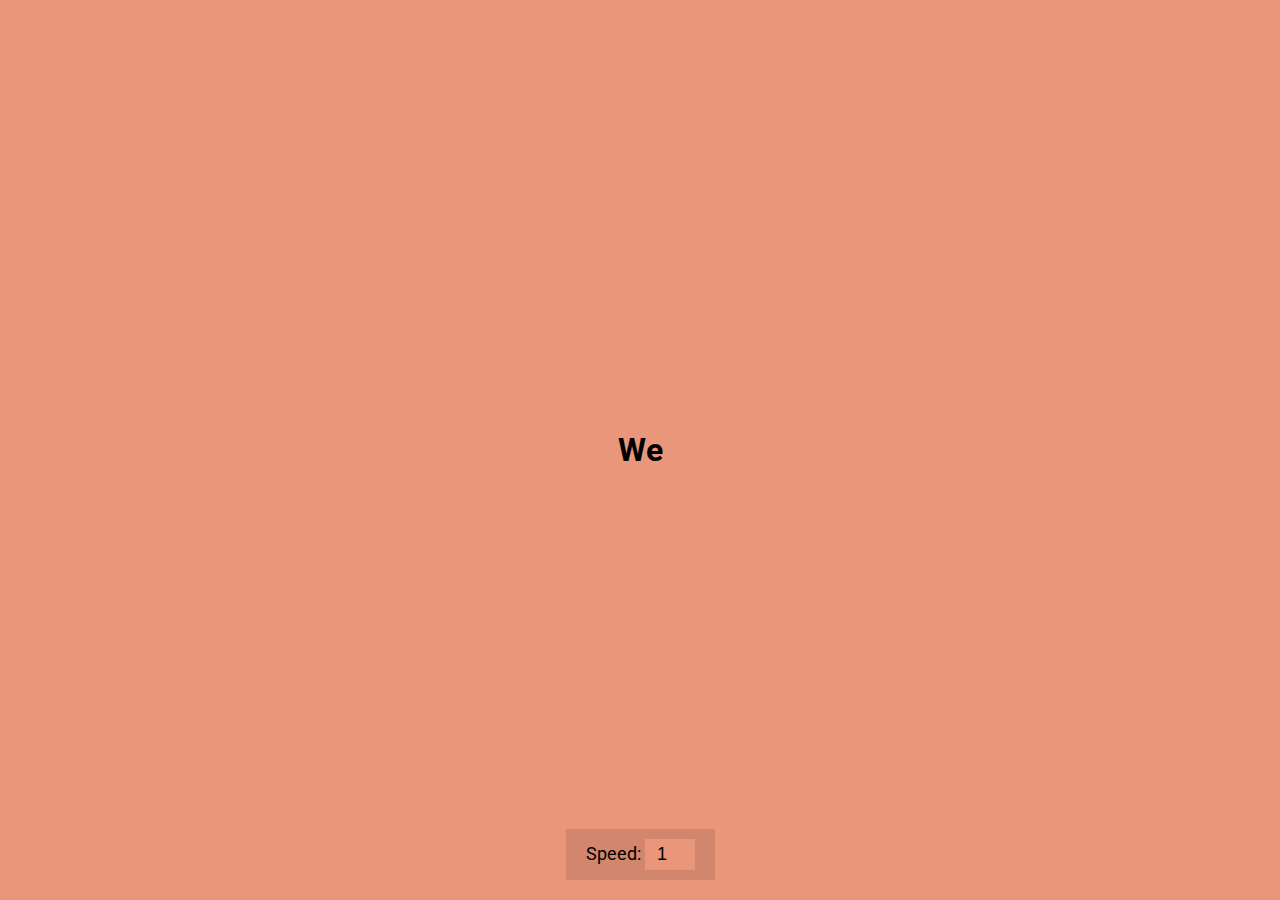
<file: Auto Text Effect/index.html>
<!DOCTYPE html>
<html lang="en">
  <head>
    <meta charset="UTF-8" />
    <meta name="viewport" content="width=device-width, initial-scale=1.0" />
    <link rel="stylesheet" href="style.css" />
    <title>Auto Text Effect</title>
  </head>
  <body>
    <h1 id="text">Starting...</h1>

    <div>
      <label for="speed">Speed:</label>
      <input type="number" name="speed" id="speed" value="1" min="1" max="10" step="1">
    </div>

    <script src="script.js"></script>
  </body>
</html>
</file>
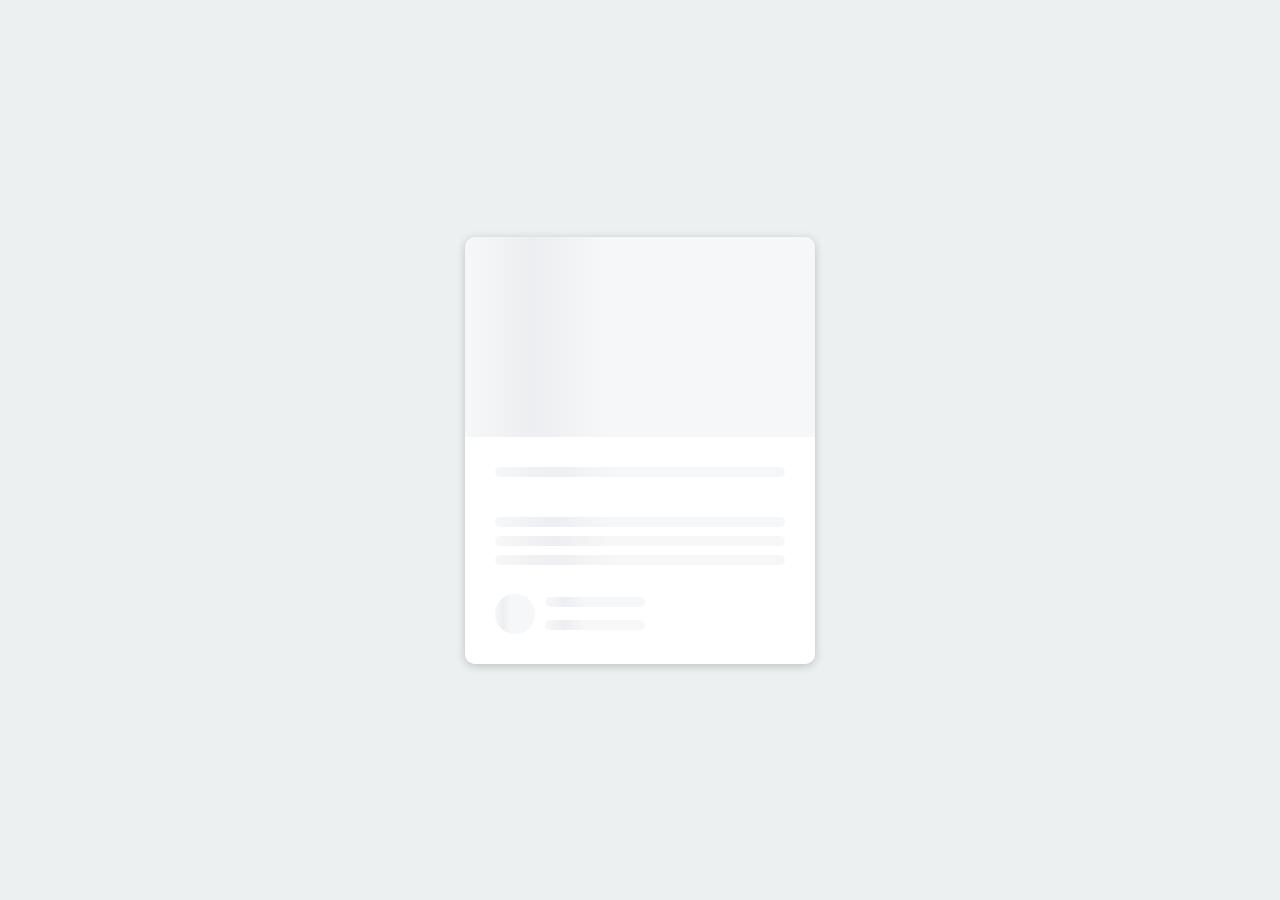
<file: Content Placeholder/index.html>
<!DOCTYPE html>
<html lang="en">
  <head>
    <meta charset="UTF-8" />
    <meta name="viewport" content="width=device-width, initial-scale=1.0" />
    <link rel="stylesheet" href="style.css" />
    <title>Content Placeholder</title>
  </head>
  <body>
    <div class="card">
      <div class="card-header animated-bg" id="header">&nbsp;</div>

      <div class="card-content">
        <h3 class="card-title animated-bg animated-bg-text" id="title">
          &nbsp;
        </h3>
        <p class="card-excerpt" id="excerpt">
          &nbsp;
          <span class="animated-bg animated-bg-text">&nbsp;</span>
          <span class="animated-bg animated-bg-text">&nbsp;</span>
          <span class="animated-bg animated-bg-text">&nbsp;</span>
        </p>
        <div class="author">
          <div class="profile-img animated-bg" id="profile_img">&nbsp;</div>
          <div class="author-info">
            <strong class="animated-bg animated-bg-text" id="name"
              >&nbsp;</strong
            >
            <small class="animated-bg animated-bg-text" id="date">&nbsp;</small>
          </div>
        </div>
      </div>
    </div>

    <script src="script.js"></script>
  </body>
</html>
</file>
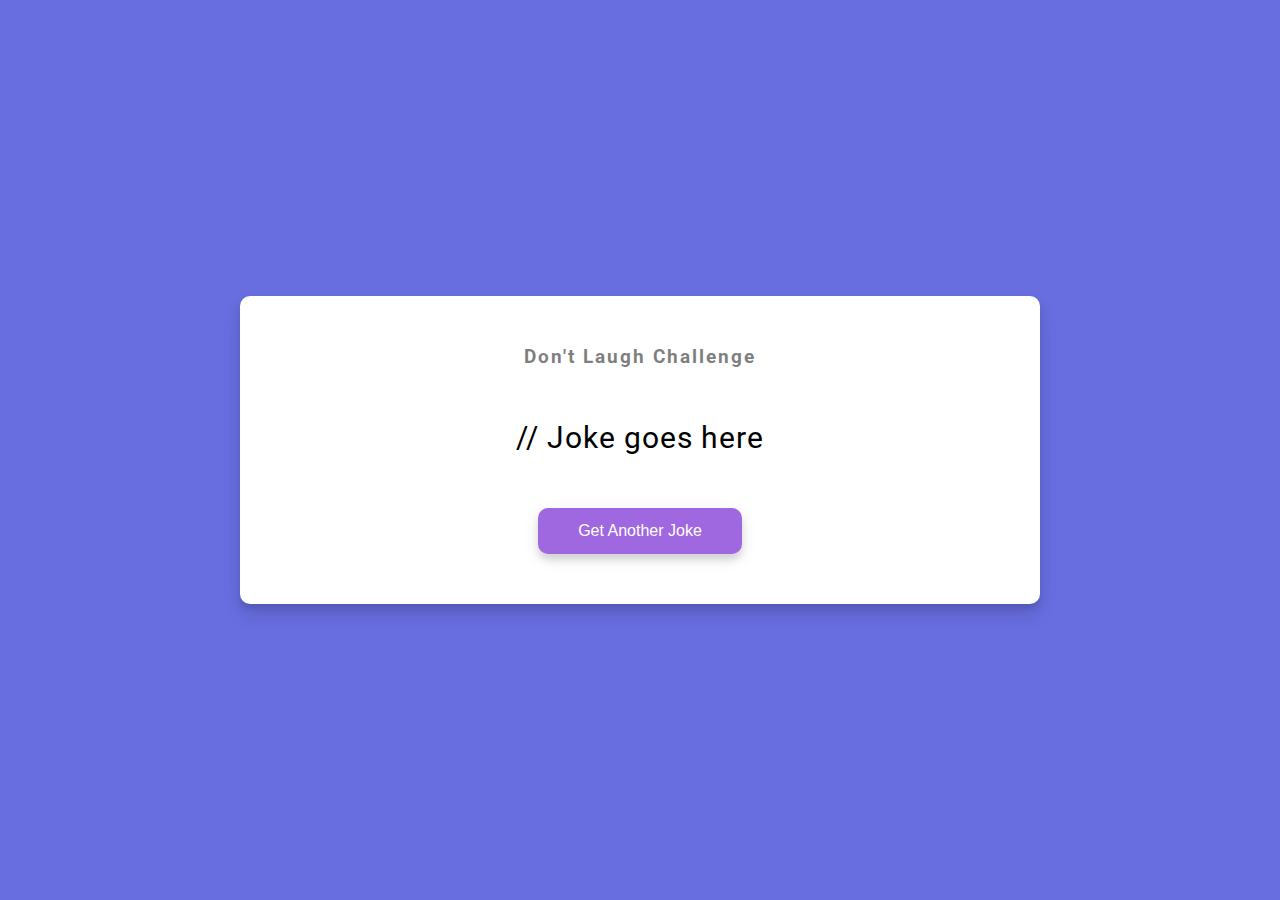
<file: Dad Jokes/index.html>
<!DOCTYPE html>
<html lang="en">
  <head>
    <meta charset="UTF-8" />
    <meta name="viewport" content="width=device-width, initial-scale=1.0" />
    <link rel="stylesheet" href="style.css" />
    <title>Dad Jokes</title>
  </head>
  <body>
    <div class="container">
      <h3>Don't Laugh Challenge</h3>
      <div id="joke" class="joke">// Joke goes here</div>
      <button id="jokeBtn" class="btn">Get Another Joke</button>
    </div>
    <script src="script.js"></script>
  </body>
</html>
</file>
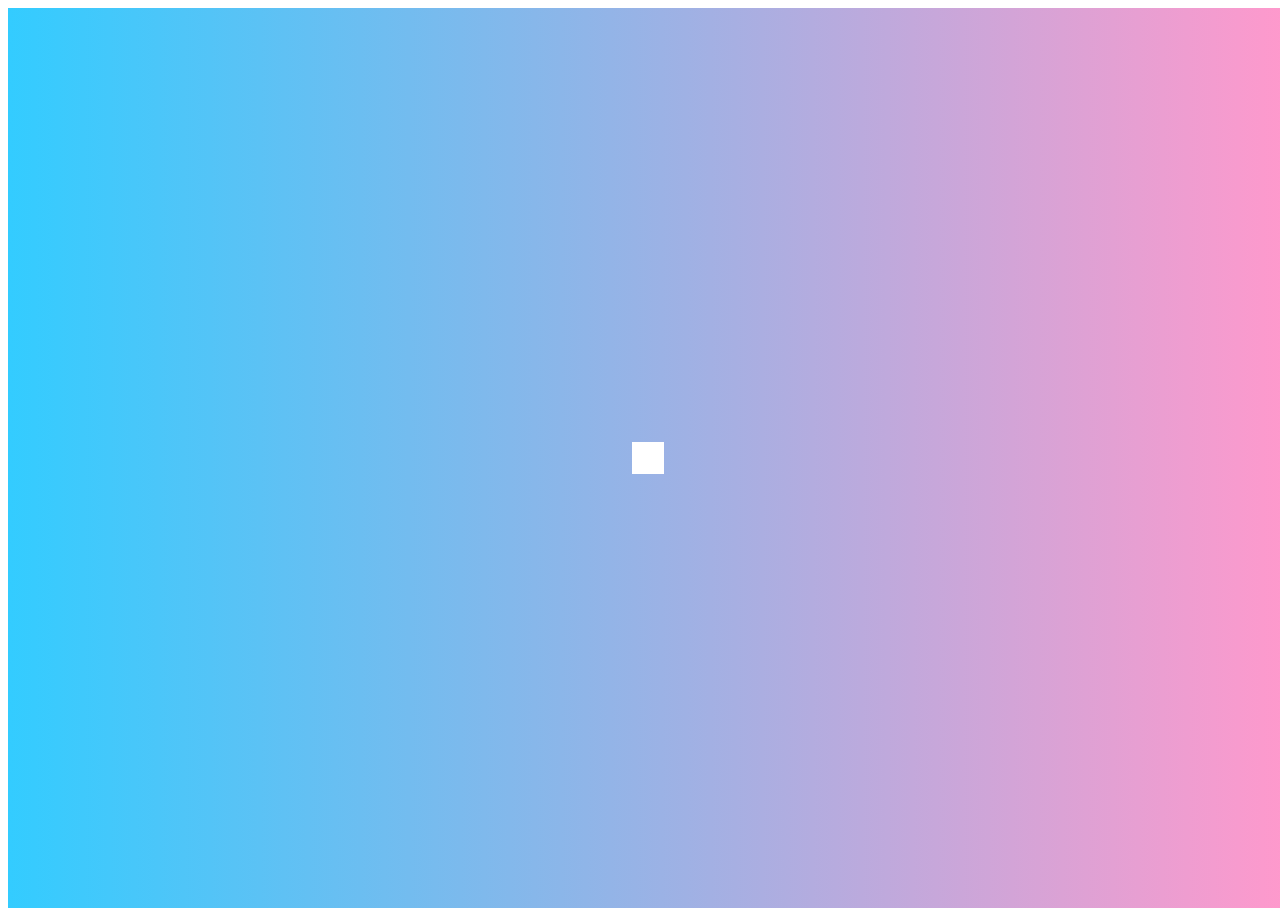
<file: Hidden Search Widget/index.html>
<!DOCTYPE html>
<html lang="en">
<head>
    <link rel="stylesheet" href="https://cdnjs.cloudflare.com/ajax/libs/font-awesome/6.2.0/css/all.min.css" integrity="sha512-xh6O/CkQoPOWDdYTDqeRdPCVd1SpvCA9XXcUnZS2FmJNp1coAFzvtCN9BmamE+4aHK8yyUHUSCcJHgXloTyT2A==" crossorigin="anonymous" referrerpolicy="no-referrer" />
    <meta charset="UTF-8">
    <meta http-equiv="X-UA-Compatible" content="IE=edge">
    <meta name="viewport" content="width=device-width, initial-scale=1.0">
    <link rel="stylesheet" href="style.css">
    <title>Hidden Search Widget</title>
</head>
<body>
    <div class="first-div">
        <div id="icon" class="icon">
            <textarea name="textarea" id="textarea" cols="30" rows="10"></textarea>
            <i id="search-icon" class="fa-solid fa-magnifying-glass"></i>
        </div>
    </div>
    <script src="script.js"></script>
</body>
</html>
</file>
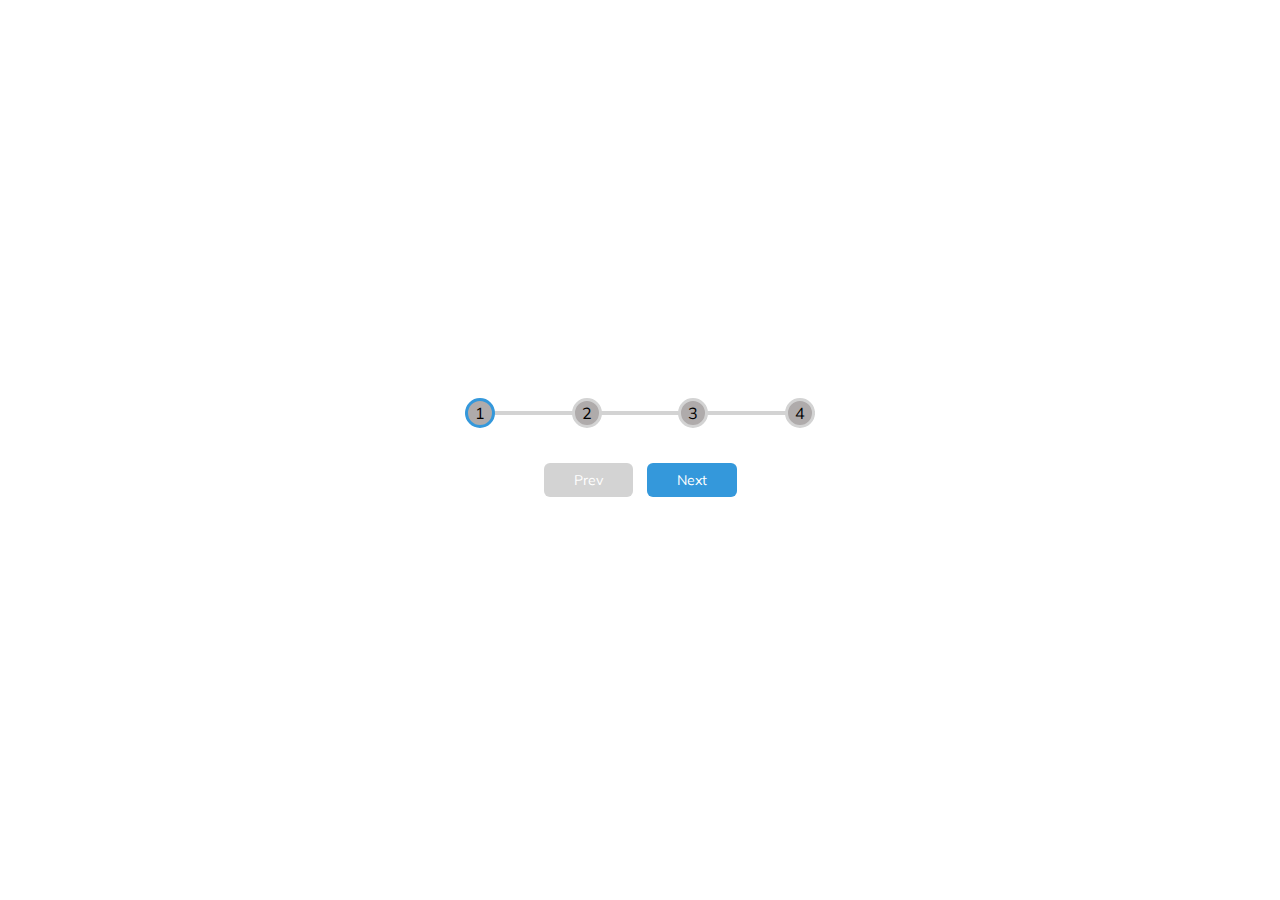
<file: Progress Steps/index.html>
<!DOCTYPE html>
<html lang="en">
<head>
    <meta charset="UTF-8">
    <meta http-equiv="X-UA-Compatible" content="IE=edge">
    <meta name="viewport" content="width=device-width, initial-scale=1.0">
    <link rel="stylesheet" href="style.css">
    <title>1day</title>
</head>
<body>
    <div class="container">
        <div class="progress-container">
            <div class="progress" id="progress"></div>
            <div class="circle active">1</div>
            <div class="circle">2</div>
            <div class="circle">3</div>
            <div class="circle">4</div>
        </div>
        <button class="btn" id="prev" disabled>Prev</button>
        <button class="btn" id="next">Next</button>
    </div>
    <script src="script.js"></script>
</body>
</html>
</file>
<file: Auto Text Effect/style.css>
@import url('https://fonts.googleapis.com/css2?family=Roboto:wght@400;700&display=swap');

* {
  box-sizing: border-box;
}

body {
  background-color: darksalmon;
  font-family: 'Roboto', sans-serif;
  display: flex;
  flex-direction: column;
  align-items: center;
  justify-content: center;
  height: 100vh;
  overflow: hidden;
  margin: 0;
}

div {
  position: absolute;
  bottom: 20px;
  background: rgba(0, 0, 0, 0.1);
  padding: 10px 20px;
  font-size: 18px;
}

input {
  width: 50px;
  padding: 5px;
  font-size: 18px;
  background-color: darksalmon;
  border: none;
  text-align: center;
}

input:focus {
  outline: none;
}
</file>
<file: Content Placeholder/style.css>
@import url('https://fonts.googleapis.com/css2?family=Roboto:wght@400;700&display=swap');

* {
  box-sizing: border-box;
}

body {
  background-color: #ecf0f1;
  font-family: 'Roboto', sans-serif;
  display: flex;
  align-items: center;
  justify-content: center;
  height: 100vh;
  overflow: hidden;
  margin: 0;
}

img {
  max-width: 100%;
}

.card {
  box-shadow: 0 2px 10px rgba(0, 0, 0, 0.2);
  border-radius: 10px;
  overflow: hidden;
  width: 350px;
}

.card-header {
  height: 200px;
}

.card-header img {
  object-fit: cover;
  height: 100%;
  width: 100%;
}

.card-content {
  background-color: #fff;
  padding: 30px;
}

.card-title {
  height: 20px;
  margin: 0;
}

.card-excerpt {
  color: #777;
  margin: 10px 0 20px;
}

.author {
  display: flex;
}

.profile-img {
  border-radius: 50%;
  overflow: hidden;
  height: 40px;
  width: 40px;
}

.author-info {
  display: flex;
  flex-direction: column;
  justify-content: space-around;
  margin-left: 10px;
  width: 100px;
}

.author-info small {
  color: #aaa;
  margin-top: 5px;
}

.animated-bg {
  background-image: linear-gradient(
    to right,
    #f6f7f8 0%,
    #edeef1 10%,
    #f6f7f8 20%,
    #f6f7f8 100%
  );
  background-size: 200% 100%;
  animation: bgPos 1s linear infinite;
}

.animated-bg-text {
  border-radius: 50px;
  display: inline-block;
  margin: 0;
  height: 10px;
  width: 100%;
}

@keyframes bgPos {
  0% {
    background-position: 50% 0;
  }

  100% {
    background-position: -150% 0;
  }
}
</file>
<file: Dad Jokes/style.css>
@import url('https://fonts.googleapis.com/css2?family=Roboto:wght@400;700&display=swap');

* {
  box-sizing: border-box;
}

body {
  background-color: #686de0;
  font-family: 'Roboto', sans-serif;
  display: flex;
  flex-direction: column;
  align-items: center;
  justify-content: center;
  height: 100vh;
  overflow: hidden;
  margin: 0;
  padding: 20px;
}

.container {
  background-color: #fff;
  border-radius: 10px;
  box-shadow: 0 10px 20px rgba(0, 0, 0, 0.1), 0 6px 6px rgba(0, 0, 0, 0.1);
  padding: 50px 20px;
  text-align: center;
  max-width: 100%;
  width: 800px;
}

h3 {
  margin: 0;
  opacity: 0.5;
  letter-spacing: 2px;
}

.joke {
  font-size: 30px;
  letter-spacing: 1px;
  line-height: 40px;
  margin: 50px auto;
  max-width: 600px;
}

.btn {
  background-color: #9f68e0;
  color: #fff;
  border: 0;
  border-radius: 10px;
  box-shadow: 0 5px 15px rgba(0, 0, 0, 0.1), 0 6px 6px rgba(0, 0, 0, 0.1);
  padding: 14px 40px;
  font-size: 16px;
  cursor: pointer;
}

.btn:active {
  transform: scale(0.98);
}

.btn:focus {
  outline: 0;
}
</file>
<file: Hidden Search Widget/style.css>
.first-div{
    height: 100vh;
    width: 100vw;
    padding: 0;
    margin: 0;
    background: linear-gradient(to right, #33ccff 0%, #ff99cc 100%);
    display: flex;
    align-items: center;
    justify-content: center;
}

.icon{
    display: flex;
    align-items: center;
    justify-content: space-around;
    padding: 1rem;
    font-size: 2rem;
    background-color: white;
}

i{
    cursor: pointer;
    transition: all 0.5s ease;
}

#textarea{
    display: none;
    margin-right: 15px;
    background-color:rgb(232, 230, 230);
    height: 2.3rem;
    width: 10rem;
}
</file>
<file: Progress Steps/style.css>
@import url('https://fonts.googleapis.com/css?family=Muli&display=swap');
:root{
    --line-border-fill:#3498db;
    --line-border-empty:lightgrey;
}

*{
    box-sizing: border-box;
}

body{
    background-color: white;
    font-family: 'Muli',sans-serif;
    display: flex;
    align-items: center;
    justify-content: center;
    height: 100vh;
    overflow: hidden;
    margin: 0;
}

.container{
    text-align: center;
}

.progress-container{
    display: flex;
    justify-content: space-between;
    position: relative;
    margin-bottom: 30px;
    max-width: 100%;
    width: 350px;
}

.progress-container::before{
    content: '';
    background-color: var(--line-border-empty);
    position: absolute;
    top: 50%;
    left: 0;
    transform: translateY(-50%);
    height: 4px;
    width: 100%;
    z-index: -1;
}

.progress{
    background-color: var(--line-border-fill);
    position:absolute;
    top: 50%;
    left: 0;
    transform: translateY(-50%);
    height: 4px;
    width: 0%;
    z-index: -1;
    transition: 0.4s ease;
}

.circle{
background-color: #afabab;
color: black;
border-radius: 50%;
height: 30px;
width: 30px;
display: flex;
align-items: center;
justify-content: center;
border: 3px solid var(--line-border-empty);
transition: 0.4s ease;
}

.circle.active{
    border-color: var(--line-border-fill)
}

.btn{
    background-color: var(--line-border-fill);
    color: #fff;
    border: 0;
    border-radius: 6px;
    cursor: pointer;
    font-family: inherit;
    padding: 8px 30px;
    margin: 5px;
    font-size: 14px;
}

.btn:active{
    transform: scale(0.98);
}

.btn:focus{
    outline:0;
}

.btn:disabled{
    background-color: var(--line-border-empty);
    cursor: not-allowed;
}
</file>
